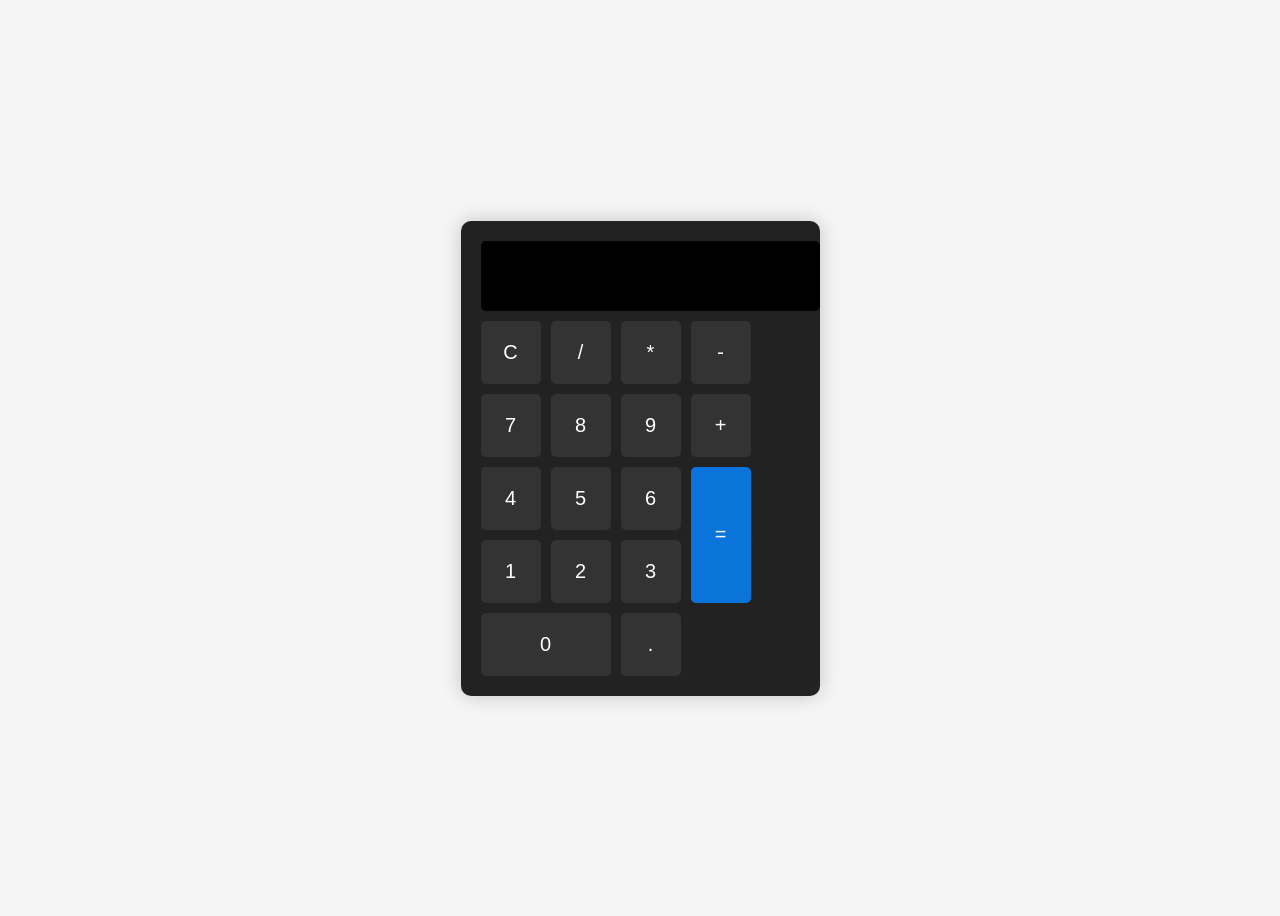
<file: MyApp/index.html>
<!DOCTYPE html>
<html lang="en">

<head>
    <meta charset="UTF-8">
    <meta name="viewport" content="width=device-width, initial-scale=1.0">
    <title>Calculator App</title>
    <link rel="stylesheet" href="style.css">
</head>
<link rel="manifest" href="manifest.json">
<script>
    if ('serviceWorker' in navigator) {
        window.addEventListener('load', function () {
            navigator.serviceWorker.register('service-worker.js')
                .then(registration => {
                    console.log('ServiceWorker registered:', registration);
                })
                .catch(error => {
                    console.log('ServiceWorker registration failed:', error);
                });
        });
    }
</script>

<body>
    <div class="calculator">
        <input type="text" class="display" id="display" disabled>
        <div class="buttons">
            <button onclick="clearDisplay()">C</button>
            <button onclick="appendValue('/')">/</button>
            <button onclick="appendValue('*')">*</button>
            <button onclick="appendValue('-')">-</button>

            <button onclick="appendValue('7')">7</button>
            <button onclick="appendValue('8')">8</button>
            <button onclick="appendValue('9')">9</button>
            <button onclick="appendValue('+')">+</button>

            <button onclick="appendValue('4')">4</button>
            <button onclick="appendValue('5')">5</button>
            <button onclick="appendValue('6')">6</button>
            <button onclick="calculateResult()" class="equals">=</button>

            <button onclick="appendValue('1')">1</button>
            <button onclick="appendValue('2')">2</button>
            <button onclick="appendValue('3')">3</button>

            <button onclick="appendValue('0')" class="zero">0</button>
            <button onclick="appendValue('.')">.</button>
        </div>
    </div>

    <script src="script.js"></script>
</body>

</html>
</file>
<file: MyApp/style.css>
body {
    display: flex;
    justify-content: center;
    align-items: center;
    height: 100vh;
    background: #f5f5f5;
    font-family: Arial, sans-serif;
}

.calculator {
    background: #222;
    padding: 20px;
    border-radius: 10px;
    box-shadow: 0 0 20px #0003;
}

.display {
    width: 100%;
    height: 50px;
    background: #000;
    color: #0f0;
    text-align: right;
    font-size: 24px;
    padding: 10px;
    margin-bottom: 10px;
    border: none;
    border-radius: 5px;
}

.buttons {
    display: grid;
    grid-template-columns: repeat(4, 60px);
    gap: 10px;
}

button {
    padding: 20px;
    font-size: 20px;
    border: none;
    border-radius: 5px;
    cursor: pointer;
    background: #333;
    color: #fff;
    transition: background 0.2s;
}

button:hover {
    background: #555;
}

button.equals {
    background: #0a74da;
    grid-row: span 2;
}

button.zero {
    grid-column: span 2;
}
</file>
